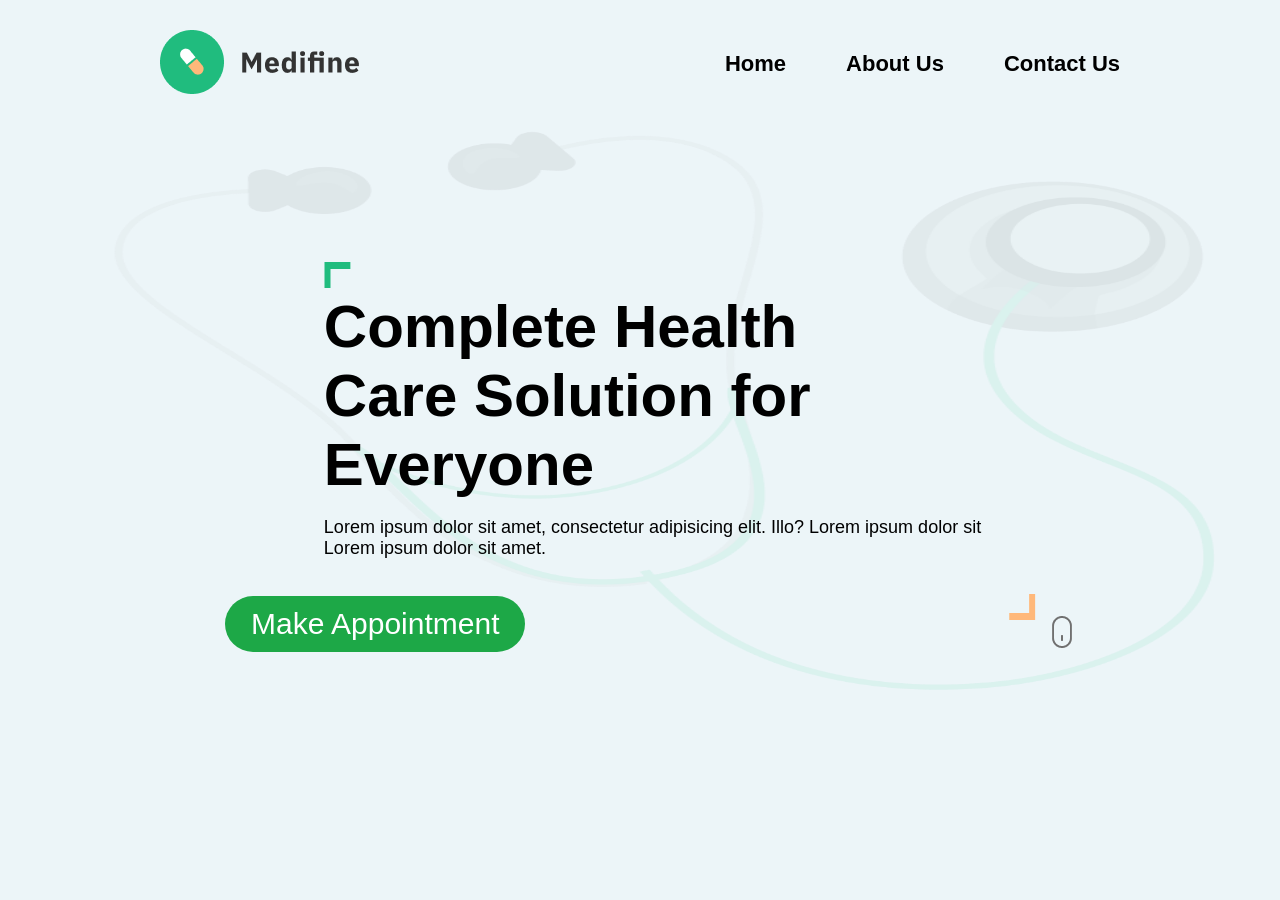
<file: Dr. multipage website/index.html>
<!DOCTYPE html>
<html lang="en">
<head>
    <meta charset="UTF-8">
    <meta http-equiv="X-UA-Compatible" content="IE=edge">
    <meta name="viewport" content="width=device-width, initial-scale=1.0">
    <title>Home | Multipage website</title>
    <link rel="stylesheet" href="./home.css">
</head>
<body>
    <nav>
        <div><img src="Images/logo.png" alt="Logo"/></div>
        <div>
            <ul>
                <li><a href="index.html">Home</a></li>
                <li><a href="about.html">About Us</a></li>
                <li><a href="contact.html">Contact Us</a></li>
            </ul>
        </div>
    </nav>
    <main>
       <div class="main-left-part">
        <img class="stethoscope"
        src="Images/stethoscope.png" alt="stethoscope"/>
<div class="main-left-data"> 
    <div>
        <img  class="top-angle" src="Images/topAngle.png" alt="topAngle"/> <br>
        <h1>Complete Health <br> Care Solution for <br> Everyone </h1> <br> <p>Lorem ipsum dolor sit amet, consectetur adipisicing elit. Illo? Lorem ipsum dolor sit<br> Lorem ipsum dolor sit amet.</p>
    </div>
   <div class="main-left-bottom">
    <div><button>Make Appointment</button></div>
    <div class="main-bottom-angle">
        <div><img src="Images/bottomAngle.png" alt="bottomAngle"/></div>
    <div><img class="mouse" src="Images/mouse.png" alt="mouse"/></div>
    </div>
    </div>
</div>
</div>
<div class="main-right-part">
    <div class="boxes"><div class="green-box"><img src="Images/greenBox.png" alt="Green box"/></div> 
        <div class="yellow-box"><img src="Images/yellowBox.png" alt="Yellow box"/></div></div>
        <div class="doctor"><img src="Images/doctor.png" alt="doctor image"/></div>
</div>
    </main>
</body>
</html>
</file>
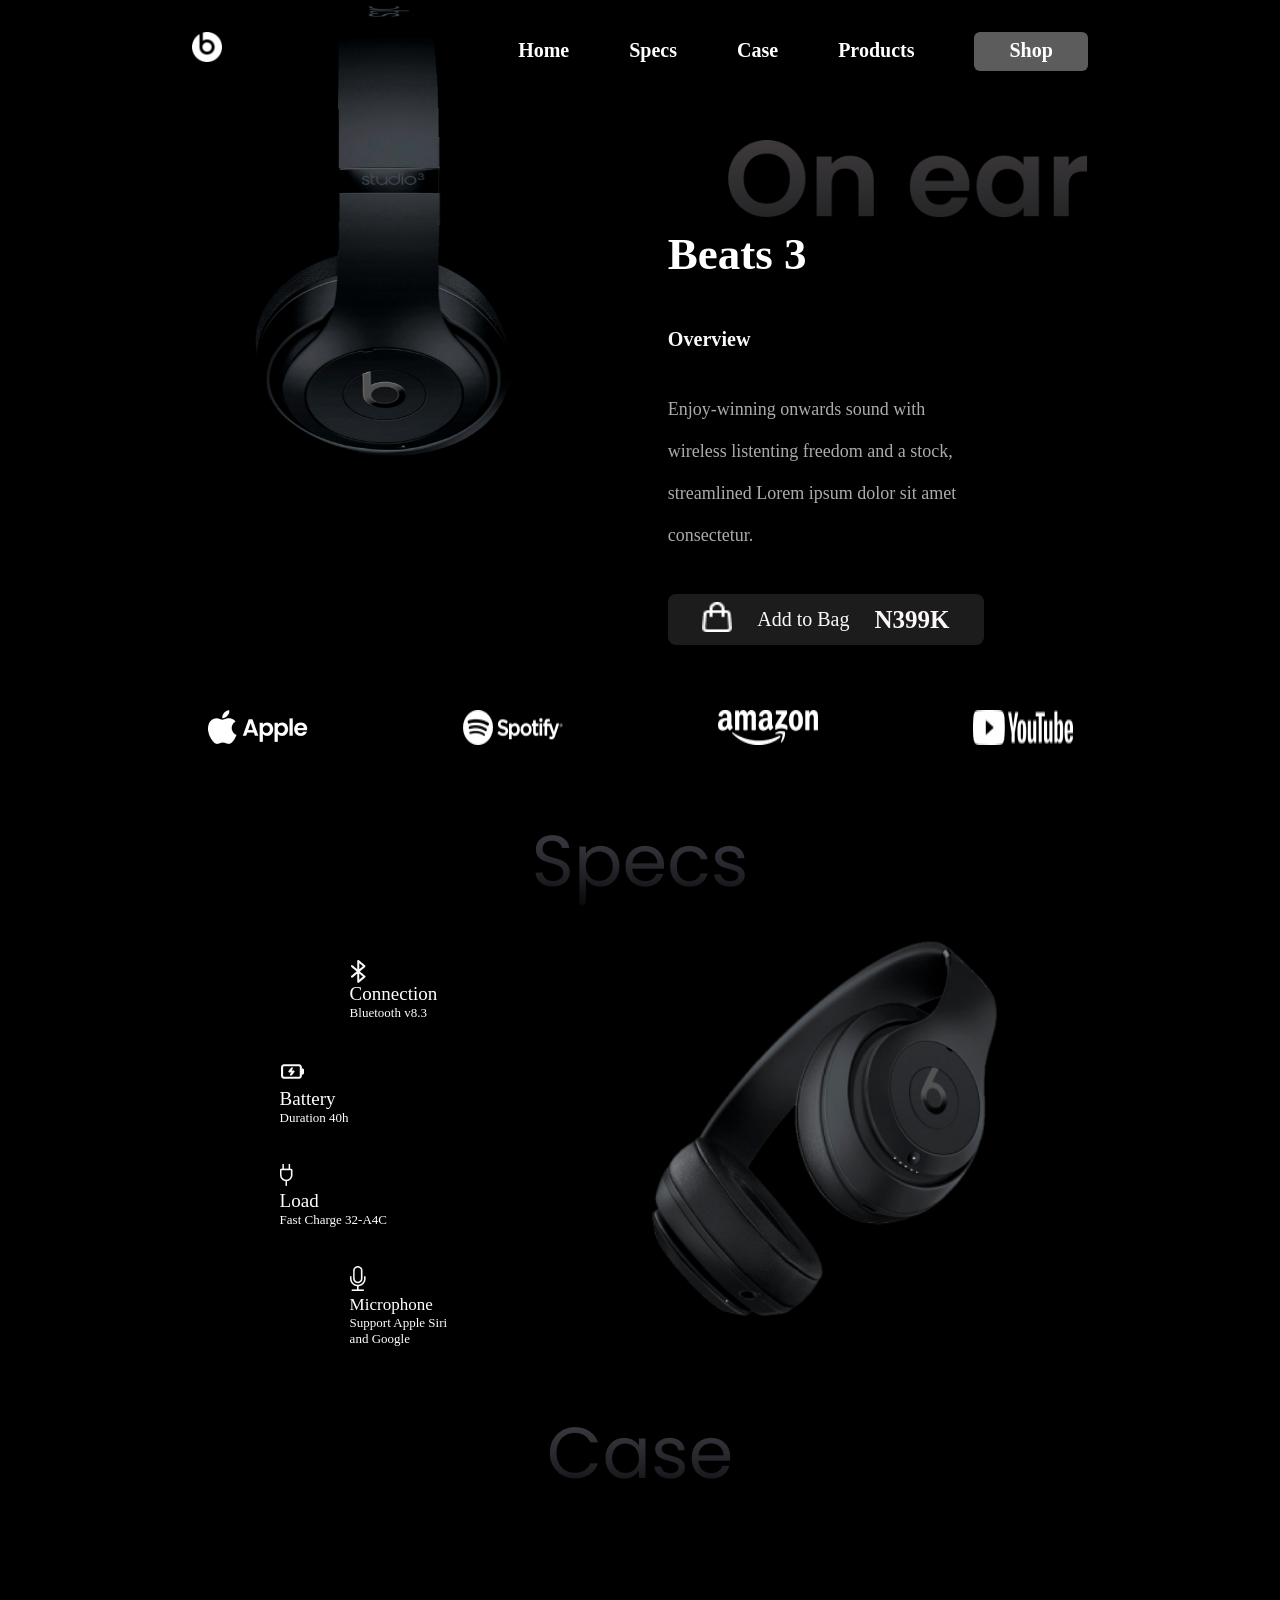
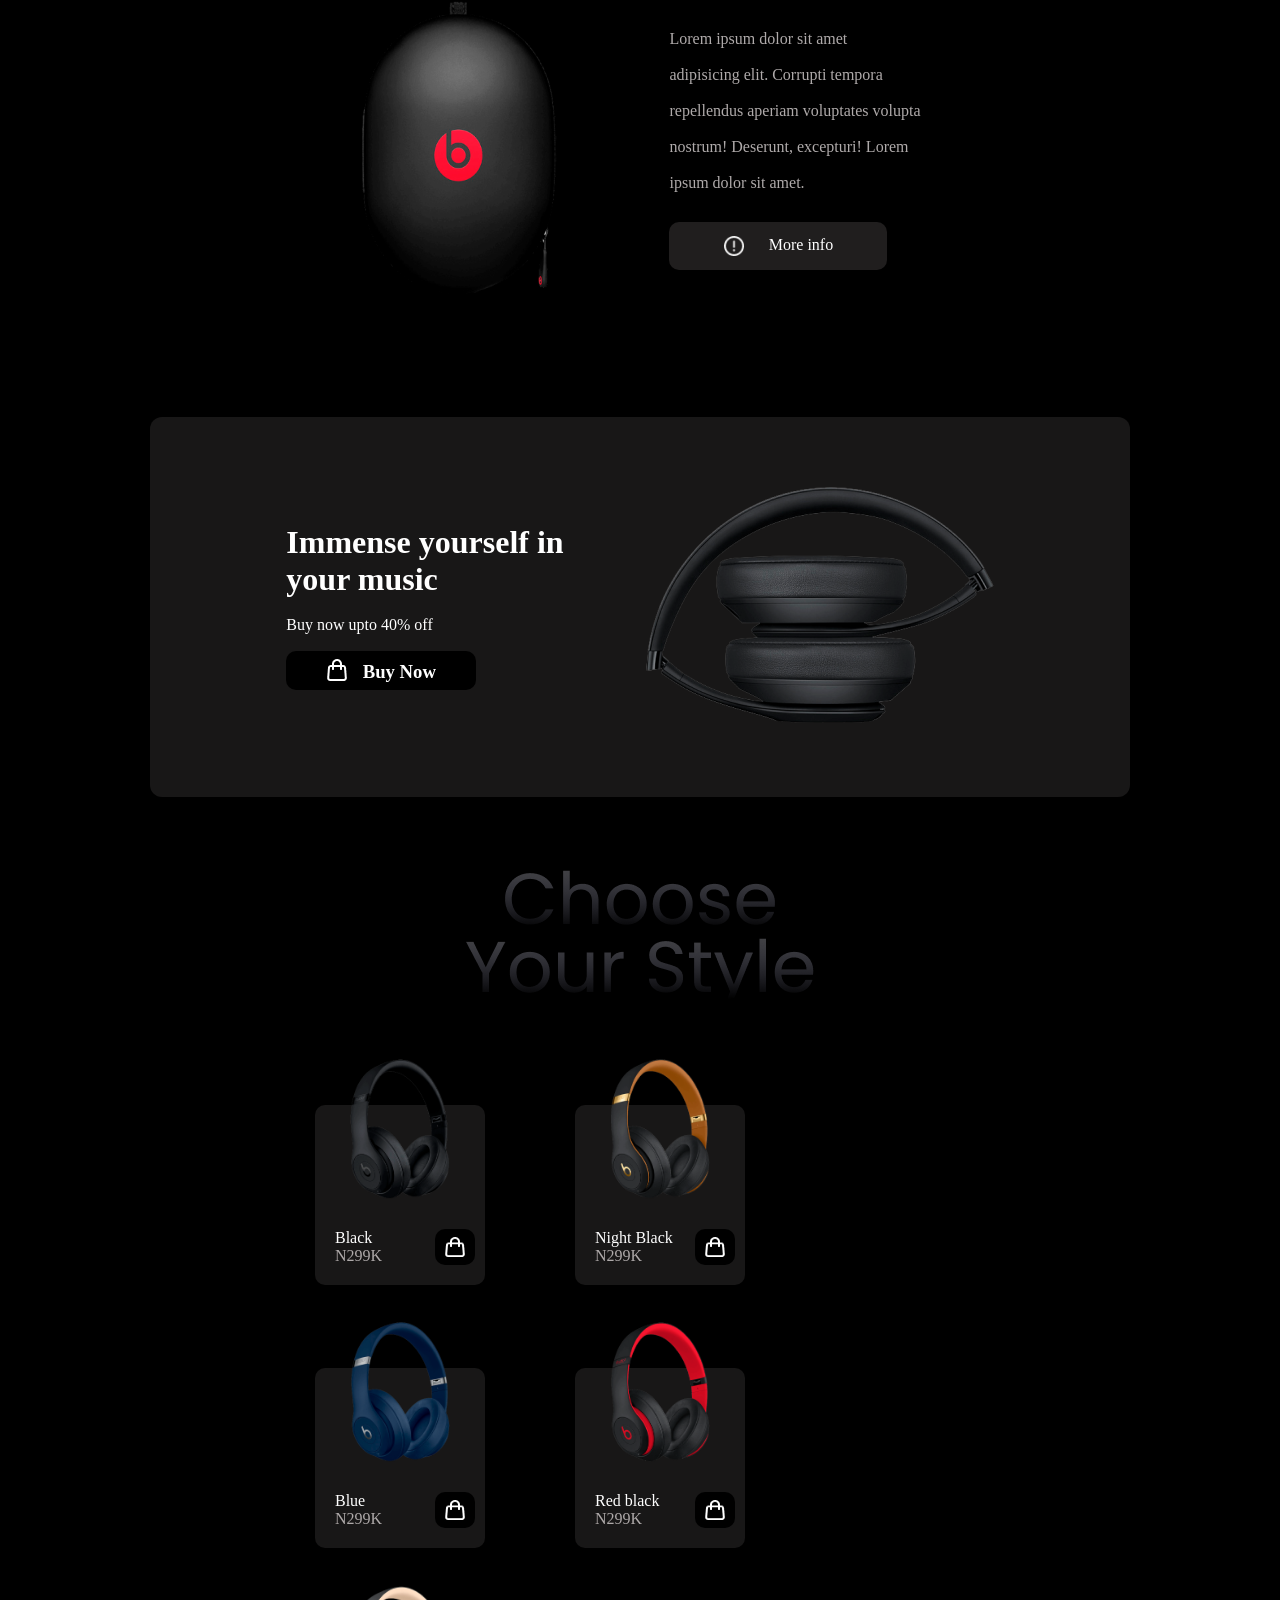
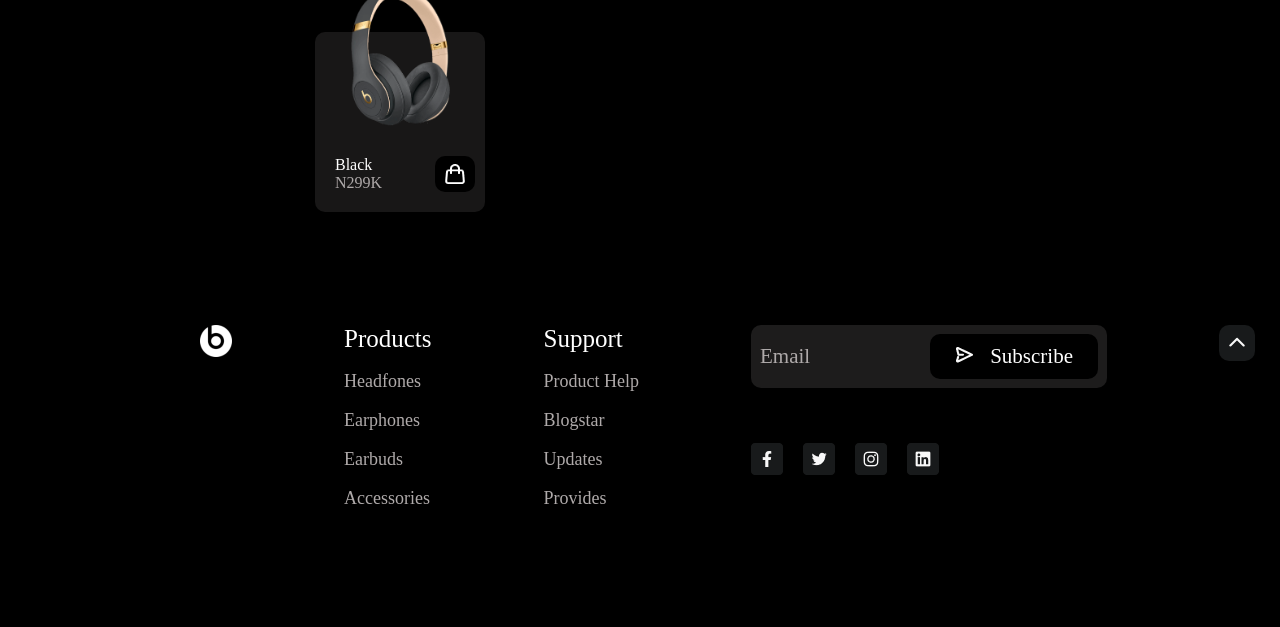
<file: Headfone multipage project/index.html>
<!DOCTYPE html>
<html lang="en">
<head>
    <meta charset="UTF-8">
    <meta http-equiv="X-UA-Compatible" content="IE=edge">
    <meta name="viewport" content="width=device-width, initial-scale=1.0">
    <title>Headfone multipage project</title>
    <link rel="stylesheet" href="style.css">
</head>
<body>
    <header>
        <nav id="home"> 
           <div class="nav-data">
            <div class="nav_image_beats"><img src="icons/beatsLogo.png" alt="beatslogo"/></div>
            <div class="nav_main_image"><img src="images/mainImage.png" alt="main image"/></div>
            <div class="nav_item"><ul class="nav_items">
                <li > <a href="#home">Home</a></li>
                <li><a href="#specs">Specs</a></li>
                <li><a href="#case">Case</a></li>
                <li><a href="#choose your style">Products</a></li>
                <div class="nav_items_shop"><li><a href="#">Shop</a></li></div>
             </ul>
             <div class="nav-second-part">
                <img src="images/onEar.png" alt="On ear"/>
                 <div class="nav-second-part-h1"><h1>Beats 3</h1>
                    <h6>Overview</h6>
                    <div class="nav-second-part-para"><p>Enjoy-winning onwards sound with <br><br> wireless listenting freedom and a stock, <br> <br> streamlined Lorem ipsum dolor sit amet <br> <br> consectetur.</p></div>
                    <div class="nav-second-last"><li><img src="icons/shoppingBag.png" alt="Shopping Bag"/></li>
                    <li><p>Add to Bag</p></li>
                    <li><h6>N399K</h6></li></div>
                </div>
             </div>
          </div>
           </div>
           <div class="images"><img src="icons/appleLogo.png" alt="Apple"/>
            <img src="icons/spotifyLogo.png" alt="Spotify"/>
            <img src="icons/amazonLogo.png" alt="Amazon"/>
            <img src="icons/youtubeLogo.png" alt="Youtube"/></div>
        </nav>
    </header>
    <!--  section -->
    <section id="specs">
<div>       <img src="icons/specsLogo.png" alt="specs"/></div>
       <div class="section-data"><div class="section-data-icons">
        <div class="section-bluetoot-and-para"><div class="section-bluetooth"><img src="icons/bluetooth.png" alt="bluetooth"/></div>
        <p class="section-bluetooth-para"><span>Connection </span><br> Bluetooth v8.3</p></div>
       <div class="section-battery-and-para"> <div class="section-battery"><img src="icons/battery.png" alt="Battery"/></div>
       <p class="section-battery-para"><span>Battery</span> <br> Duration 40h</p></div>
        <div class="section-charger-and-para"><div><img src="icons/charger.png" alt="charger"/></div>
        <p> <span>Load</span> <br> Fast Charge 32-A4C</p></div>
       <div class="section-mic-and-para"> <div class="section-mic"><img src="icons/mic.png" alt="Mic"/></div>
       <p class="mic-para"> <span>Microphone</span> <br> Support Apple Siri <br> and Google</p>
      </div></div>
       <div class="section-headfone">
        <img src="images/specsImage.png" alt="headfone"/>
       </div></div>
    </section>
    <!-- Main-->
    <main id="case">
        <div class="main-case-image"><img src="icons/caseLogo.png" alt="Case logo"/></div>
        <div class="main-data">
            <div><img src="images/caseImage.png" alt="Case image"/></div>
            <div class="main-data-para">
                <div>Lorem ipsum dolor sit amet <br> <br> adipisicing elit. Corrupti tempora <br>  <br> repellendus aperiam voluptates volupta <br> <br> nostrum! Deserunt, excepturi! Lorem <br> <br> ipsum dolor sit amet.</div>
                <div class="main-group">
                    <img src="icons/group.png" alt="group"/> 
                    <div><p>More info</p></div>
                </div>
            </div>
            
        </div>
        <div class="main-second-part">
            <div class="main-second-part-data">
                <div><h1>Immense yourself in <br> your music</h1> <br>
                    <p>Buy now upto 40% off</p>
                </div>
                   <div>
                    <div class="main-buynow">
                        <div><img src="icons/shoppingBag.png" alt="shopping Bag"/></div>
                        <div><h3>Buy Now</h3></div>
                    </div>
            </div>
        </div>
            <div>
                <img src="images/buyNowSectionImage.png" alt="headfone image"/>
            </div>
           

        </div>
    </main>
    <article id="choose your style">
        <div class="article-main-image"><img src="icons/productLogo.png" alt="Product logo"/></div>
       <div class="article-images">
      <div class="article-box">
        <div class="headfone"><img src="images/black.png" alt="Black headfone"/></div>
        <div class="shopping-bag">
            <div class="shopping-bag-data">
                <div>Black <br> <span>N299K</span></div>
            <div class="shopping-bag-image"><img src="icons/shoppingBag.png" alt="shopping Bag"/></div>
            </div>
        </div>
      </div>
      <div class="article-box"> <div class="headfone"> <img src="images/nightBlack.png" alt="Night black headfone"/></div>
      <div class="shopping-bag">
       <div class="shopping-bag-data">
        <div>Night Black <br> <span>N299K</span></div>
<div class="shopping-bag-image">       <img src="icons/shoppingBag.png" alt="shopping Bag"/></div>
       </div>
   </div>
</div>
<div class="article-box">
    <div class="headfone"><img src="images/blue.png" alt="Blue headfone"/></div>
    <div class="shopping-bag">
        <div class="shopping-bag-data">
            <div> Blue <br> <span>N299K</span></div>
       <div class="shopping-bag-image"> <img src="icons/shoppingBag.png" alt="shopping Bag"/></div>
    </div>
        </div>
  </div>
  <div class="article-box">
    <div class="headfone"><img src="images/redBlack.png" alt="Red black headfone"/></div>
    <div class="shopping-bag">
        <div class="shopping-bag-data"><div> Red black <br><span> N299K</span></div>
        <div class="shopping-bag-image"><img src="icons/shoppingBag.png" alt="shopping Bag"/></div>
    </div></div>
  </div>
  <div class="article-box">
    <div class="headfone"><img src="images/twilightGray.png" alt="Pink headfone"/></div>
    <div class="shopping-bag">
        <div class="shopping-bag-data"><div> Black <br> <span>N299K</span></div>
        <div class="shopping-bag-image"><img src="icons/shoppingBag.png" alt="shopping Bag"/></div>
    </div></div>
  </div>
    </div>
    </article>
    <!-- Footer -->
    <footer>
        <div class="footer-beats-logo">
            <img src="icons/beatsLogo.png" alt="Beats logo"/>
        </div>
       <div>
        <ul>
            <li><span>Products</span></li><br>
            <li>Headfones</li><br>
            <li>Earphones</li><br>
            <li>Earbuds</li><br>
            <li>Accessories</li><br>
        </ul>
       </div>
       <div>
        <ul>
            <li><span>Support</span></li><br>
            <li>Product Help</li><br>
            <li>Blogstar</li><br>
            <li>Updates</li><br>
            <li>Provides</li><br>
        </ul>
       </div>
       <div class="footer_last">
        <div class="footer-data">
            <div><p>Email</p></div>
            <div class="footer-data-items">
                <div><img src="icons/rightArrow.png" alt="Right Arrow"></div>
                <div>Subscribe</div>
            </div>
        </div>
        <div class="footer-item">
        <li><img src="icons/facebook.png" alt="facebook"/></li>
        <li><img src="icons/twitter.png" alt="twitter"/></li>
        <li><img src="icons/instagram.png" alt="Instagram"/></li>
        <li><img src="icons/linkedin.png" alt="Linkedin"/></li>
        </div>
       </div>
       <div class="footer-up-arrow">
        <img src="icons/upArrow.png" alt="Up Arrow"/>
       </div>
    </footer>
    
</body>
</html>
</file>
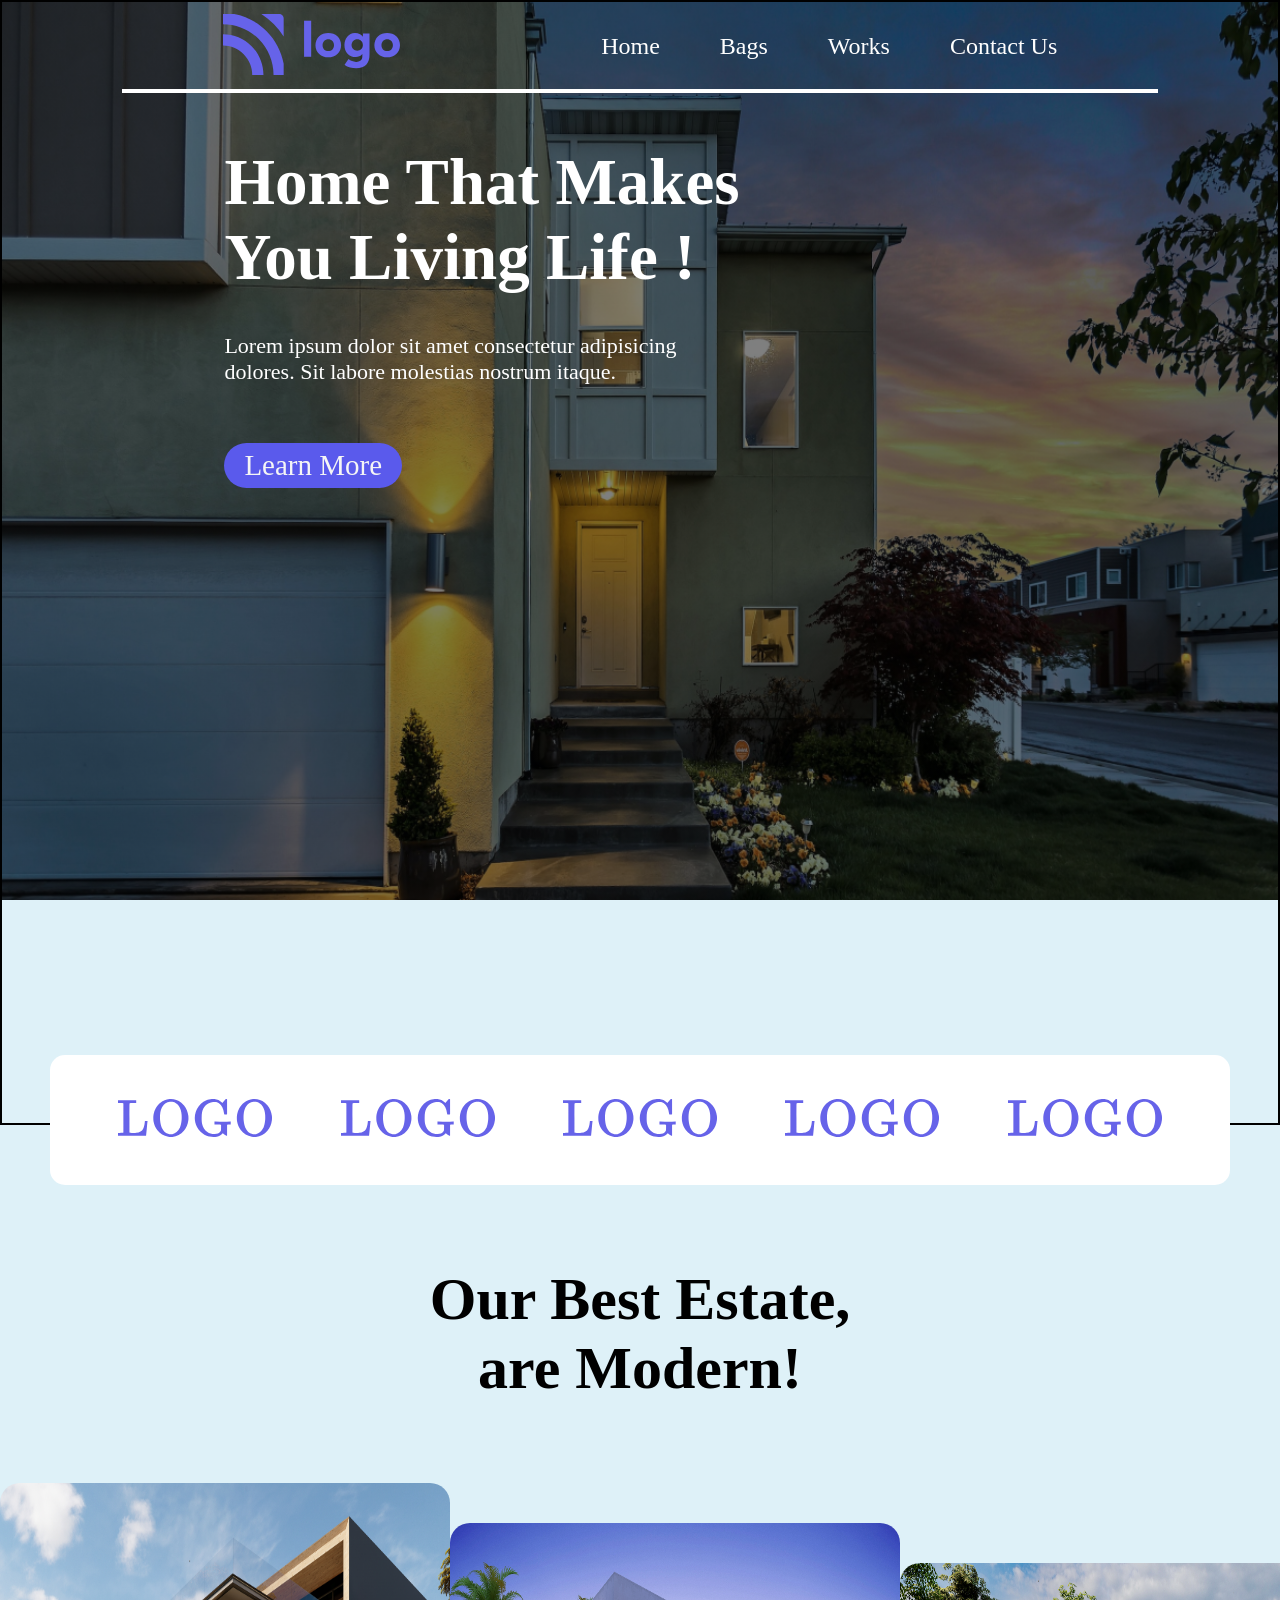
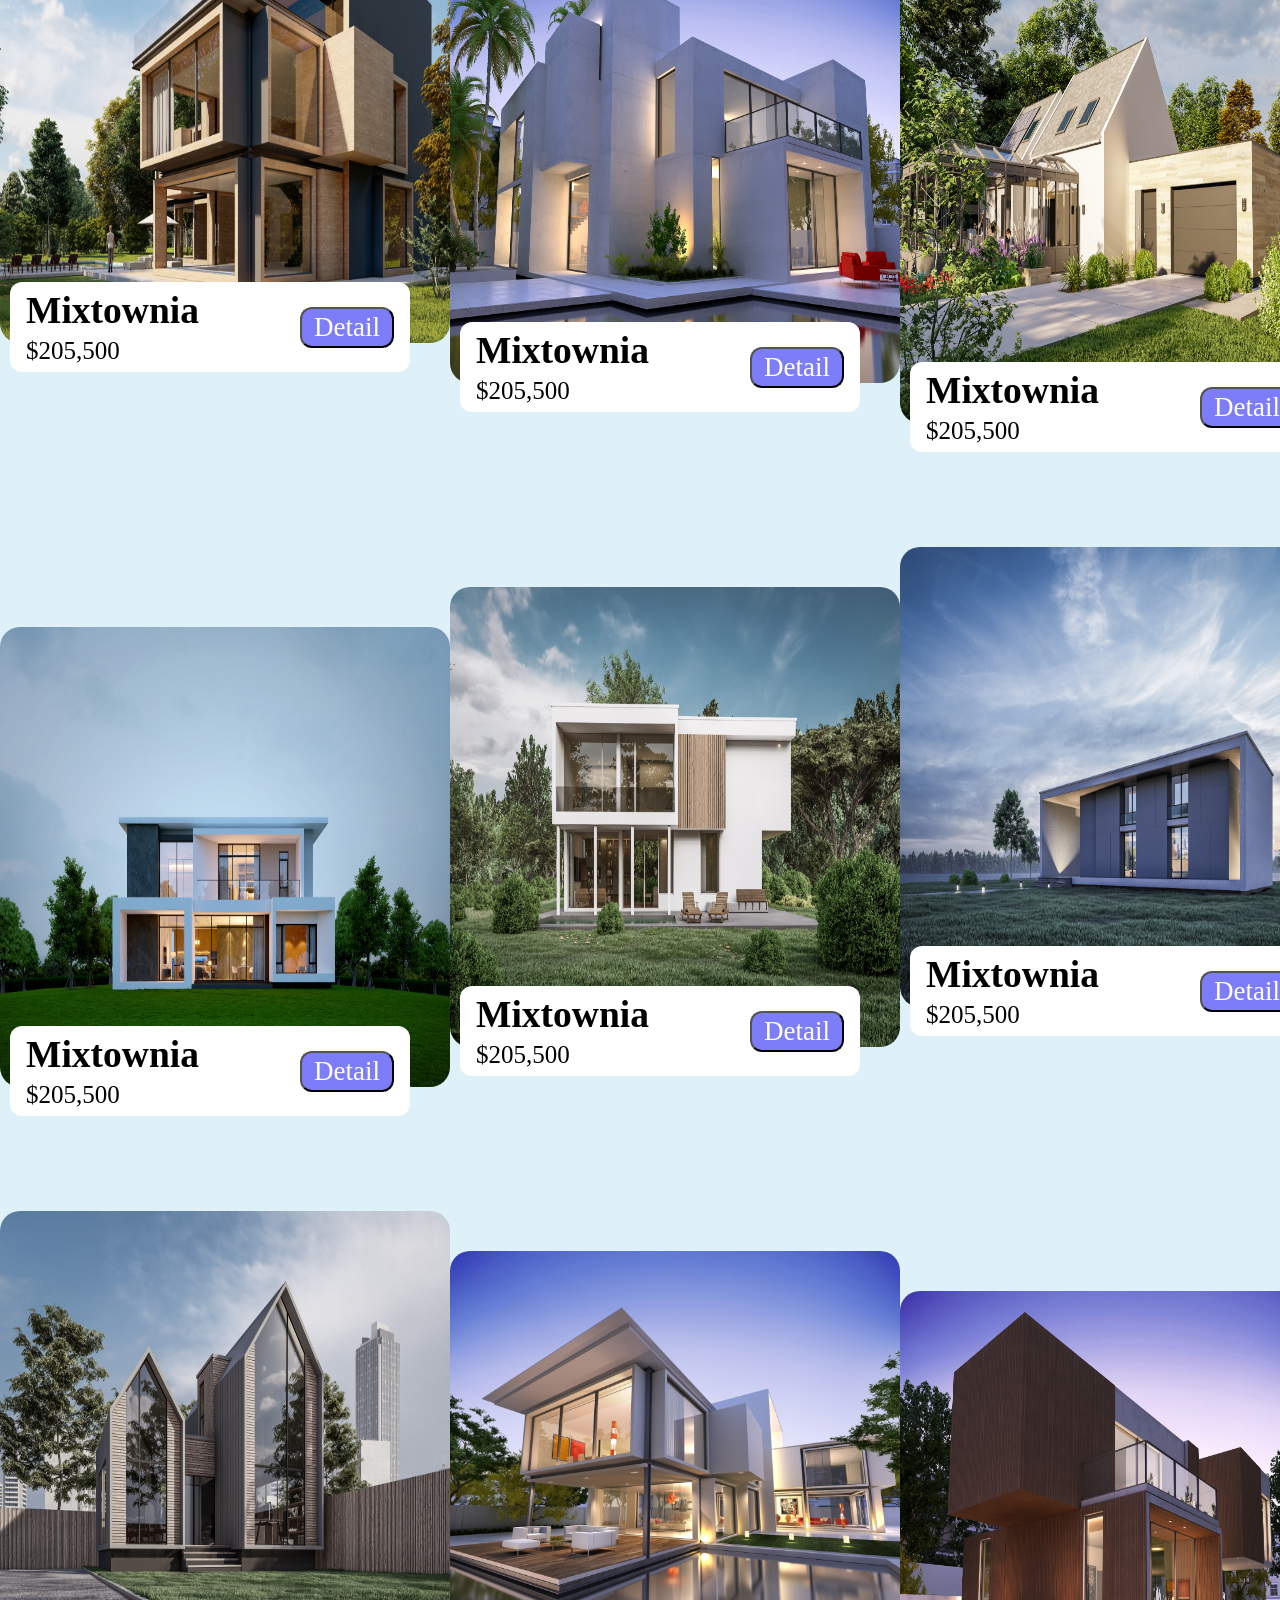
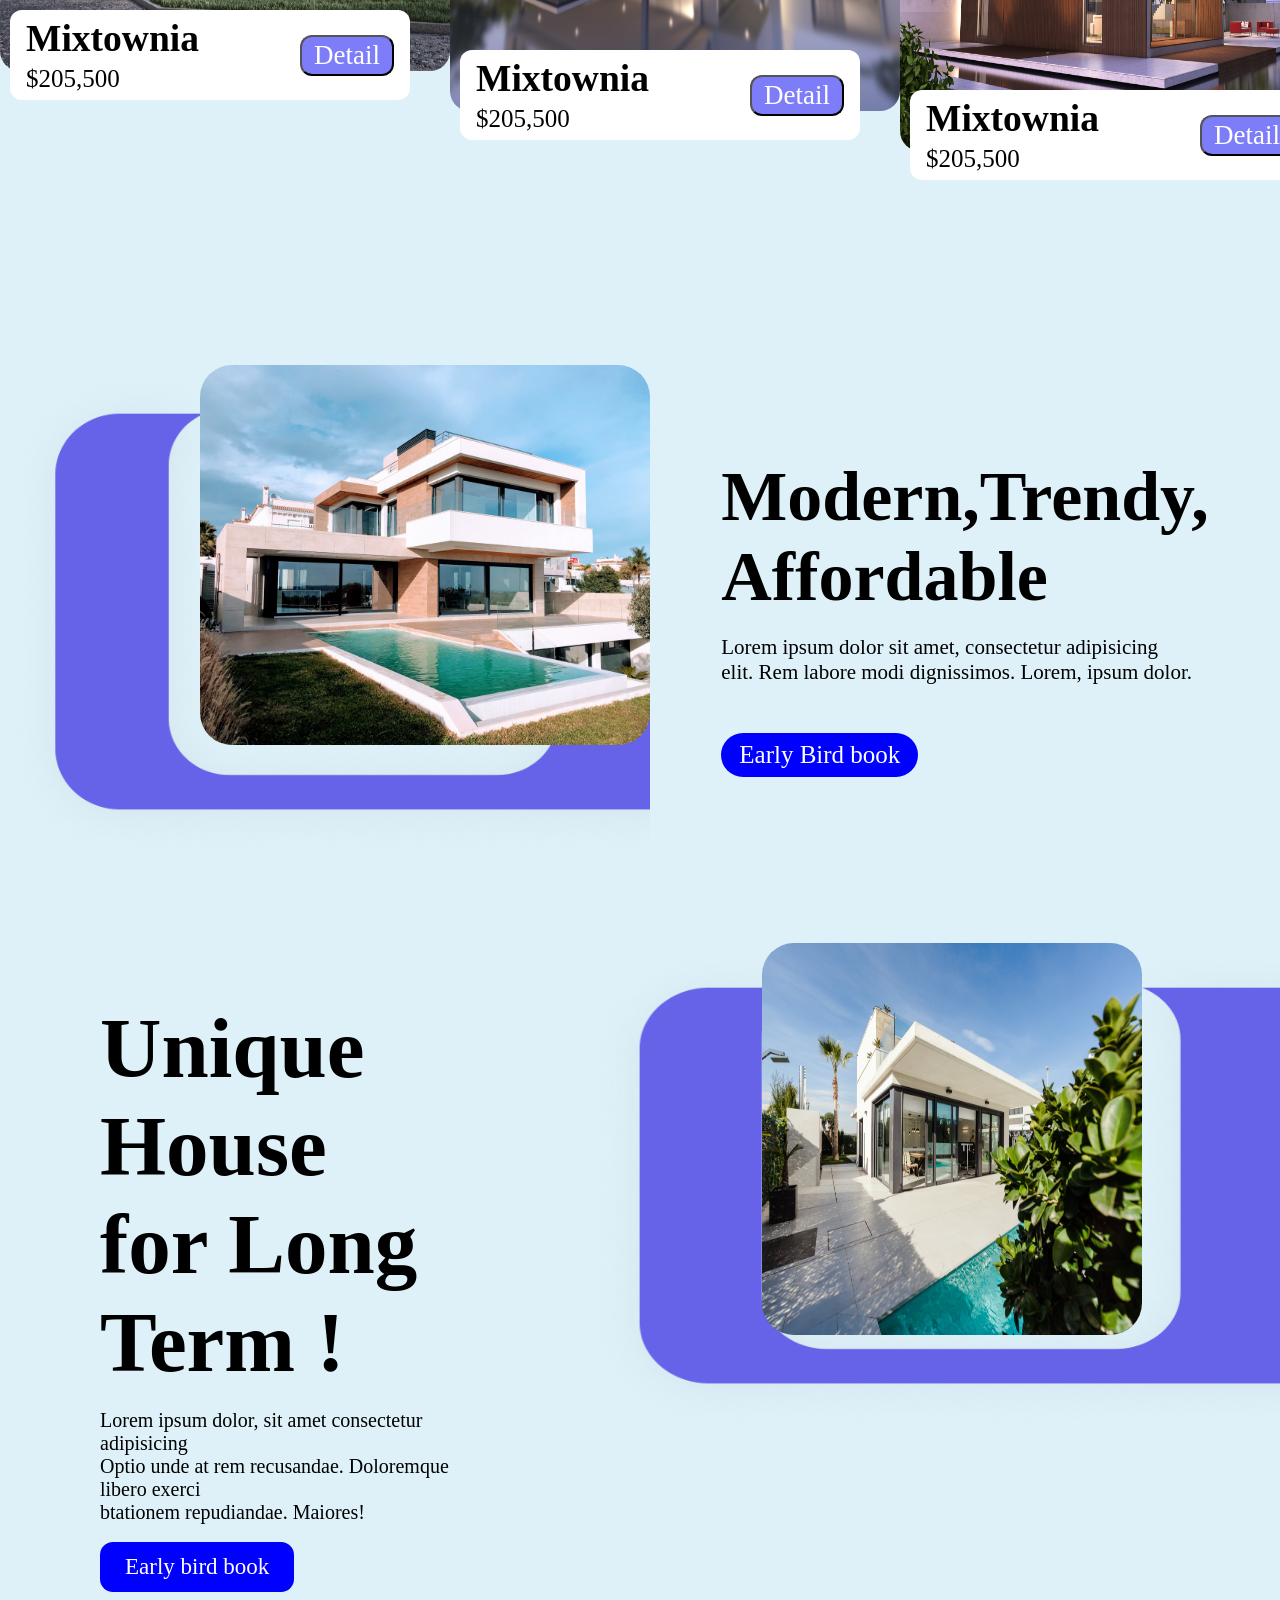
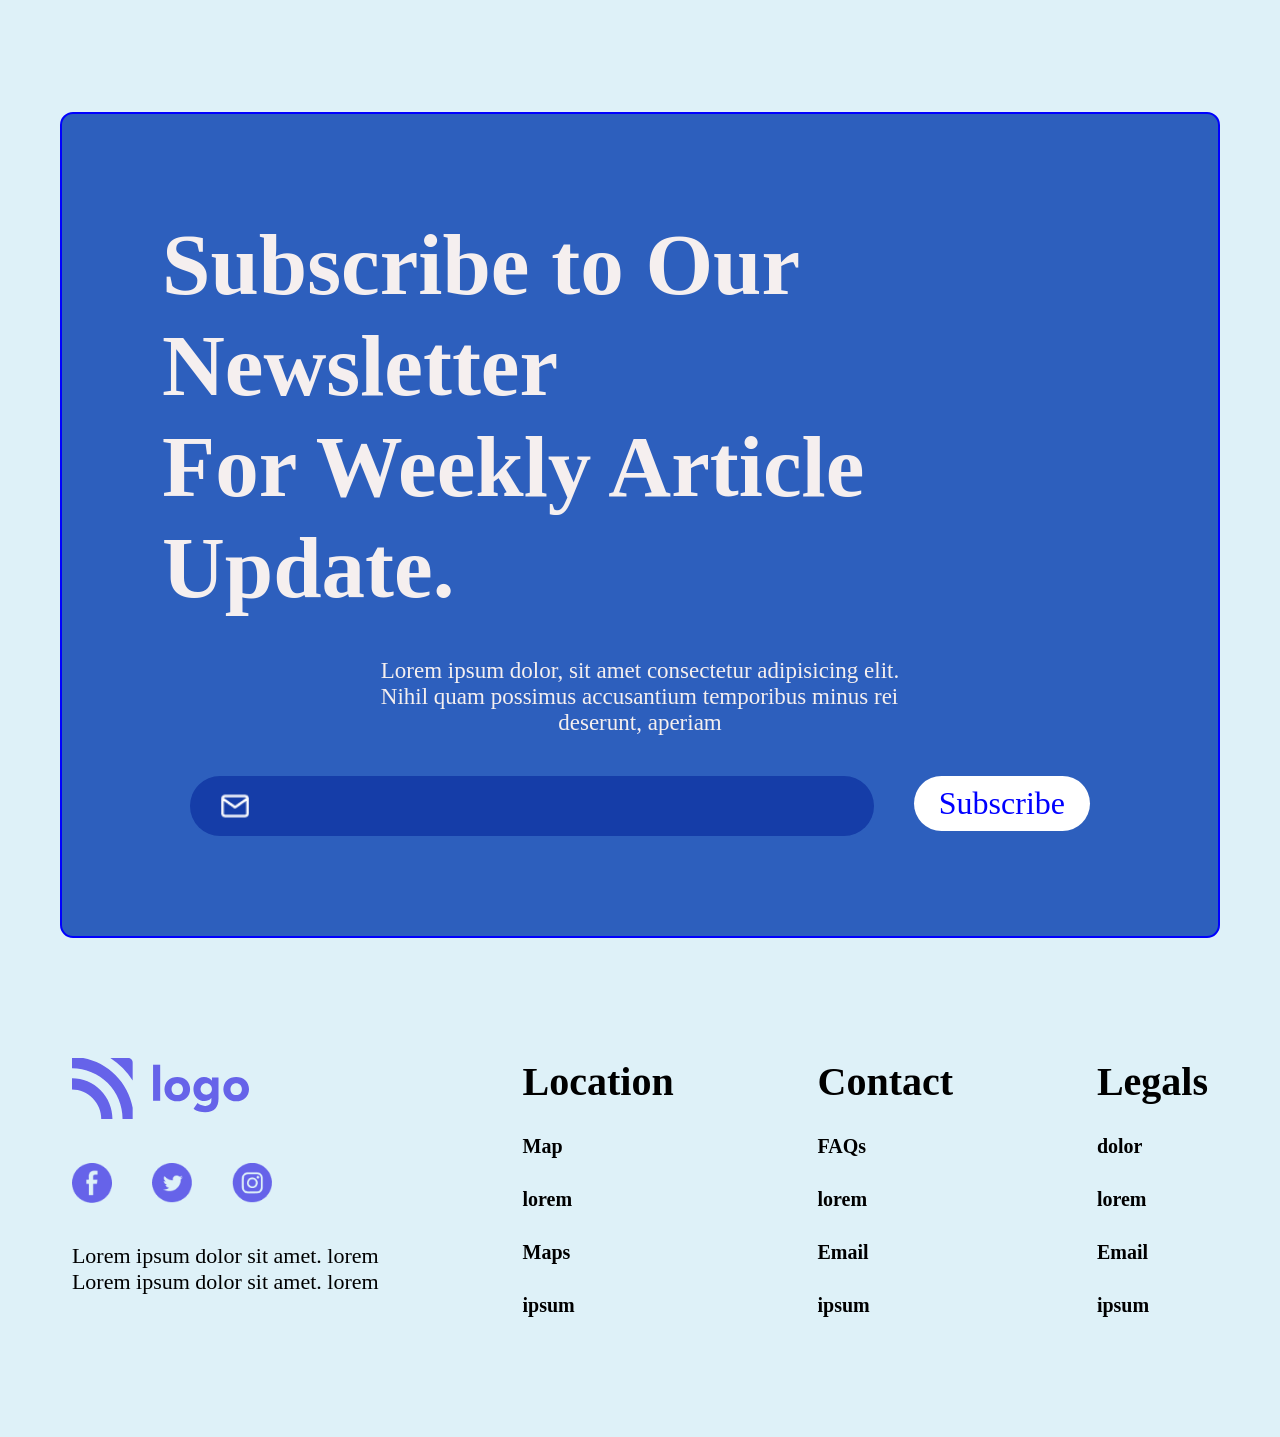
<file: Real Estate Multipage Project/index.html>
<!DOCTYPE html>
<html lang="en">
<head>
    <meta charset="UTF-8">
    <meta http-equiv="X-UA-Compatible" content="IE=edge">
    <meta name="viewport" content="width=device-width, initial-scale=1.0">
    <title>Real Estate Project</title>
    <link rel="stylesheet" href="style.css"/>
</head>
<body>
   <header>
    <nav>
        <div class="nav-logo-and-data">
         <div class="nav-logo"><img src="Icons/Logo.svg" alt="logo"/></div>
         <div class="nav-data-item">
             <ul class="nav-data-items">
                 <li><a href="#">Home</a></li>
                 <li><a href="#bags">Bags</a></li>
                 <li><a href="#works">Works</a></li>
                 <li><a href="#contact">Contact Us</a></li>
             </ul>
         </div>
        </div>
     </nav>
   <div class="header-data">
    <div class="header-heading">
        <div><h1>Home That Makes <br> You Living Life !</h1> <br></div>
       <div> <p>Lorem ipsum dolor sit amet consectetur adipisicing  <br> dolores. Sit labore molestias nostrum itaque.</p></div> <br>
        <div><button>Learn More</button></div>
    </div>
   </div>
   </header>
   <main id="bags">
   <div class="main-logo-name">
    <div><img src="Icons/logoName.svg" alt="logo name"></div>
    <div><img src="Icons/logoName.svg" alt="logo name"></div>
    <div><img src="Icons/logoName.svg" alt="logo name"></div>
    <div><img src="Icons/logoName.svg" alt="logo name"></div>
    <div><img src="Icons/logoName.svg" alt="logo name"></div>
   </div>
   <div class="main-head"><h1>Our Best Estate, <br> <span>are Modern!</span></h1></div>
   <div class="main-images">
    <div class="image-data">
        <div class="image"><img src="Images/cardImage1.png" alt="Image" /></div>
        <div class="about-place">
            <div class="place-data"><h2>Mixtownia</h2><span>$205,500</span></div>
            <div><button>Detail</button></div>
        </div>
    </div>
    <div class="image-data">
        <div class="image2"><img src="Images/cardImage2.png" alt="Image" height="400px" width="450px"/></div>
        <div class="about-place">
            <div class="place-data"><h2>Mixtownia</h2><span>$205,500</span></div>
            <div><button>Detail</button></div>
        </div>
    </div>
    <div class="image-data">
        <div class="image3"><img src="Images/cardImage3.png" alt="Image" height="400px" width="450px"/></div>
        <div class="about-place">
            <div class="place-data"><h2>Mixtownia</h2><span>$205,500</span></div>
            <div><button>Detail</button></div>
        </div>
    </div>
    <div class="image-data">
        <div class="image4"><img src="Images/cardImage4.png" alt="Image" height="400px" width="450px"/></div>
        <div class="about-place">
            <div class="place-data"><h2>Mixtownia</h2><span>$205,500</span></div>
            <div><button>Detail</button></div>
        </div>
    </div>
    <div class="image-data">
        <div class="image5"><img src="Images/cardImage5.png" alt="Image" height="400px" width="450px"/></div>
        <div class="about-place">
            <div class="place-data"><h2>Mixtownia</h2><span>$205,500</span></div>
            <div><button>Detail</button></div>
        </div>
    </div>
    <div class="image-data">
        <div class="image6"><img src="Images/cardImage6.png" alt="Image" height="400px" width="450px"/></div>
        <div class="about-place">
            <div class="place-data"><h2>Mixtownia</h2><span>$205,500</span></div>
            <div><button>Detail</button></div>
        </div>
    </div>
    <div class="image-data">
        <div class="image1"><img src="Images/cardImage7.png" alt="Image" height="400px" width="450px"/></div>
        <div class="about-place">
            <div class="place-data"><h2>Mixtownia</h2><span>$205,500</span></div>
            <div><button>Detail</button></div>
        </div>
    </div>
    <div class="image-data">
        <div class="image2"><img src="Images/cardImage8.png" alt="Image" height="400px" width="450px"/></div>
        <div class="about-place">
            <div class="place-data"><h2>Mixtownia</h2><span>$205,500</span></div>
            <div><button>Detail</button></div>
        </div>
    </div>
    <div class="image-data">
        <div class="image3"><img src="Images/cardImage9.png" alt="Image" height="400px" width="450px"/></div>
        <div class="about-place">
            <div class="place-data"><h2>Mixtownia</h2><span>$205,500</span></div>
            <div><button>Detail</button></div>
        </div>
    </div>
    
   </div>
   </main>
   <section >
  <div class="section-d">
    <div class="section">
        <div class="secton-feature-icon"><img src="Icons/featureImageBg2.png" alt="featureImageBg2" /></div>
        <div class="section-feature-image"><img src="Images/featuresImage1.png" alt="featuresImage1" /></div>
       </div>
        <div class="section-data">
            <div><h1>Modern,Trendy, <br> Affordable</h1> <br><p>Lorem ipsum dolor sit amet, consectetur adipisicing  <br> elit. Rem labore modi dignissimos. Lorem, ipsum dolor.</p> <br>
                <button>Early Bird book</button></div>
        </div>  
  </div>
<div class="section-second-feature">
    <div class="section-second-feature-data">
        <div><h1>Unique House <br> for Long Term !</h1><br> <p>Lorem ipsum dolor, sit amet consectetur adipisicing  <br>Optio unde at rem recusandae. Doloremque libero exerci <br> btationem repudiandae. Maiores!</p> <br>
        <button >Early bird book</button></div>
      </div>
      <div class="section-second-feature-images">
      <div class="section-second-icon">  <img src="Icons/featureImageBg2.png" alt="feature icon" height="200px" width="200px"/></div>
       <div class="section-second-image"> <img src="Images/featuresImage2.png" alt="feature image"  height="200px" width="200px"/></div>
      </div>
</div>
   </section>
   <article id="works">
       <div class="article-data">
        <div><h1>Subscribe to Our Newsletter <br> For Weekly Article Update.</h1></div>
        <div><p>Lorem ipsum dolor, sit amet consectetur adipisicing elit. <br> Nihil quam possimus accusantium temporibus minus rei <br> <span>deserunt, aperiam</span> </p></div>
        <div class="article-email-and-button">
            <div class="article-mail"><img src="Icons/mail.png" alt="mail"/></div>
            <div><button>Subscribe</button></div>
        </div>
       </div>
   </article>
   <footer id="contact">
    <div class="footer-logo-data">
        <div><img src="Icons/Logo.svg" alt=""></div>
        <div class="footer-icons">
            <img src="Icons/facebook.png" alt="facebook"/>
            <img src="Icons/twitter.png" alt="twitter"/>
            <img src="Icons/instagram.png" alt="Instagram"/>
        </div>
        <div><p>Lorem ipsum dolor sit amet. lorem <br>Lorem ipsum dolor sit amet. lorem</p></div>
    </div>
    <div class="footer-list">
        <ul>
            <li ><h3>Location</h3></li>
            <li>Map</li>
            <li>lorem</li>
            <li>Maps</li>
            <li>ipsum</li>
        </ul>
    </div>
    <div class="footer-list">
        <ul>
            <li><h3>Contact</h3></li>
            <li>FAQs</li>
            <li>lorem</li>
            <li>Email</li>
            <li>ipsum</li>
        </ul>
    </div>
    <div class="footer-list">
        <ul>
            <li><h3>Legals</h3></li>
            <li>dolor</li>
            <li>lorem</li>
            <li>Email</li>
            <li>ipsum</li>
        </ul>
    </div>
   </footer>
</body>
</html>
</file>
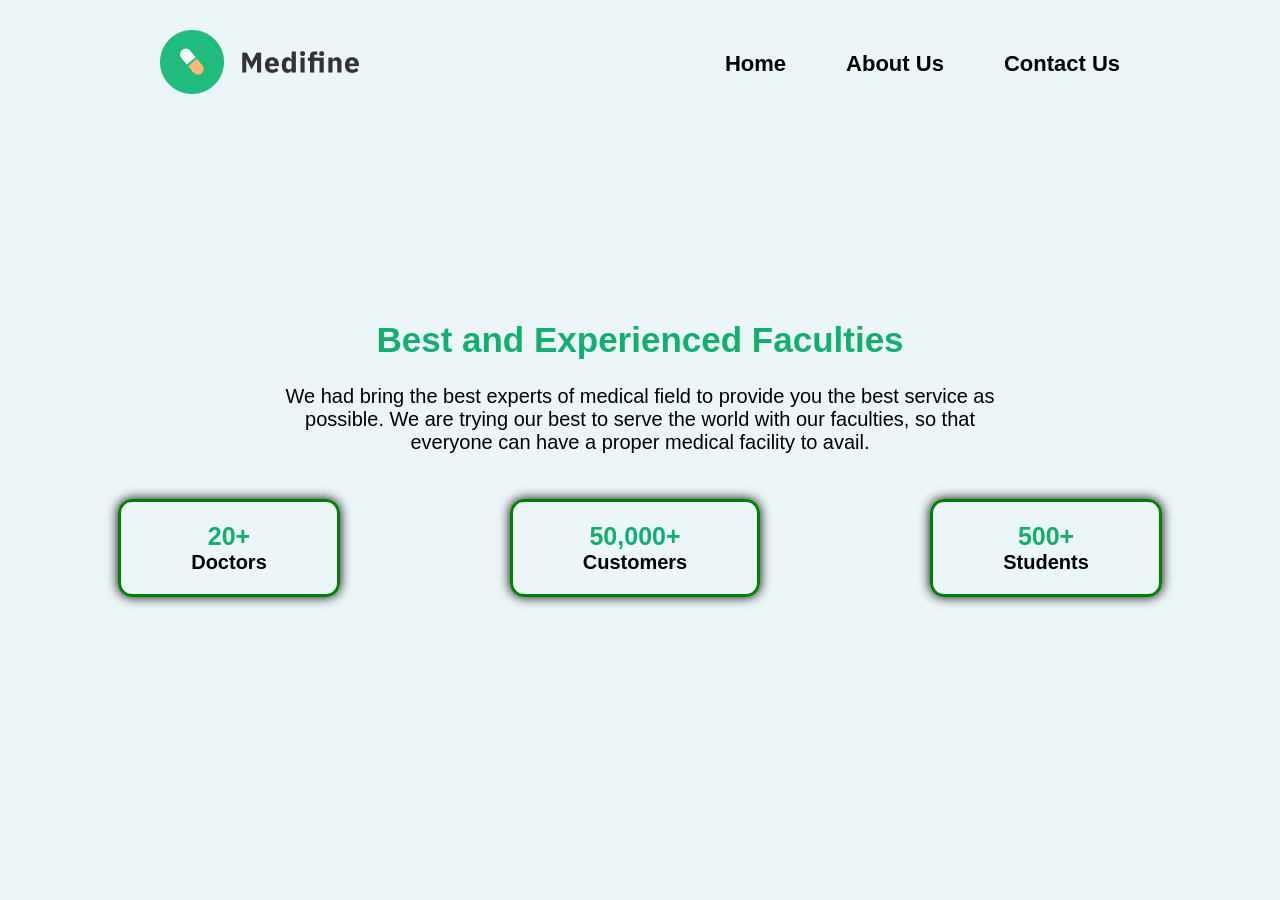
<file: Dr. multipage website/about.html>
<!DOCTYPE html>
<html lang="en">
<head>
    <meta charset="UTF-8">
    <meta http-equiv="X-UA-Compatible" content="IE=edge">
    <meta name="viewport" content="width=device-width, initial-scale=1.0">
    <title>About Us</title>
    <link rel="stylesheet" href="./about.css">
</head>
<body>
    <nav>
        <div><img src="Images/logo.png" alt="Logo"/></div>
        <div>
        <ul>
            <li><a href="index.html">Home</a></li>
            <li><a href="about.html">About Us</a></li>
            <li><a href="contact.html">Contact Us</a></li>
        </ul>
    </div>
    </nav>
    <article>
        <div><h1>Best and Experienced Faculties</h1></div>
        <div><p><span>We had bring the best experts of medical field to provide you the best service as</span> 
       <span> possible. We are trying our best to serve the world with our faculties, so that</span> <span>everyone can have  a proper medical facility to avail.</span></p></div>
        <div class="article-data">
            <div class="first-box">
                <span>20+</span>  <h3>Doctors</h3>
            </div>
            <div class="first-box">  <span>50,000+</span> <h3>Customers</h3></div>
            <div class="first-box"> <span>500+</span>  <h3>Students</h3></div>
        </div>
    </article>
</body>
</html>
</file>
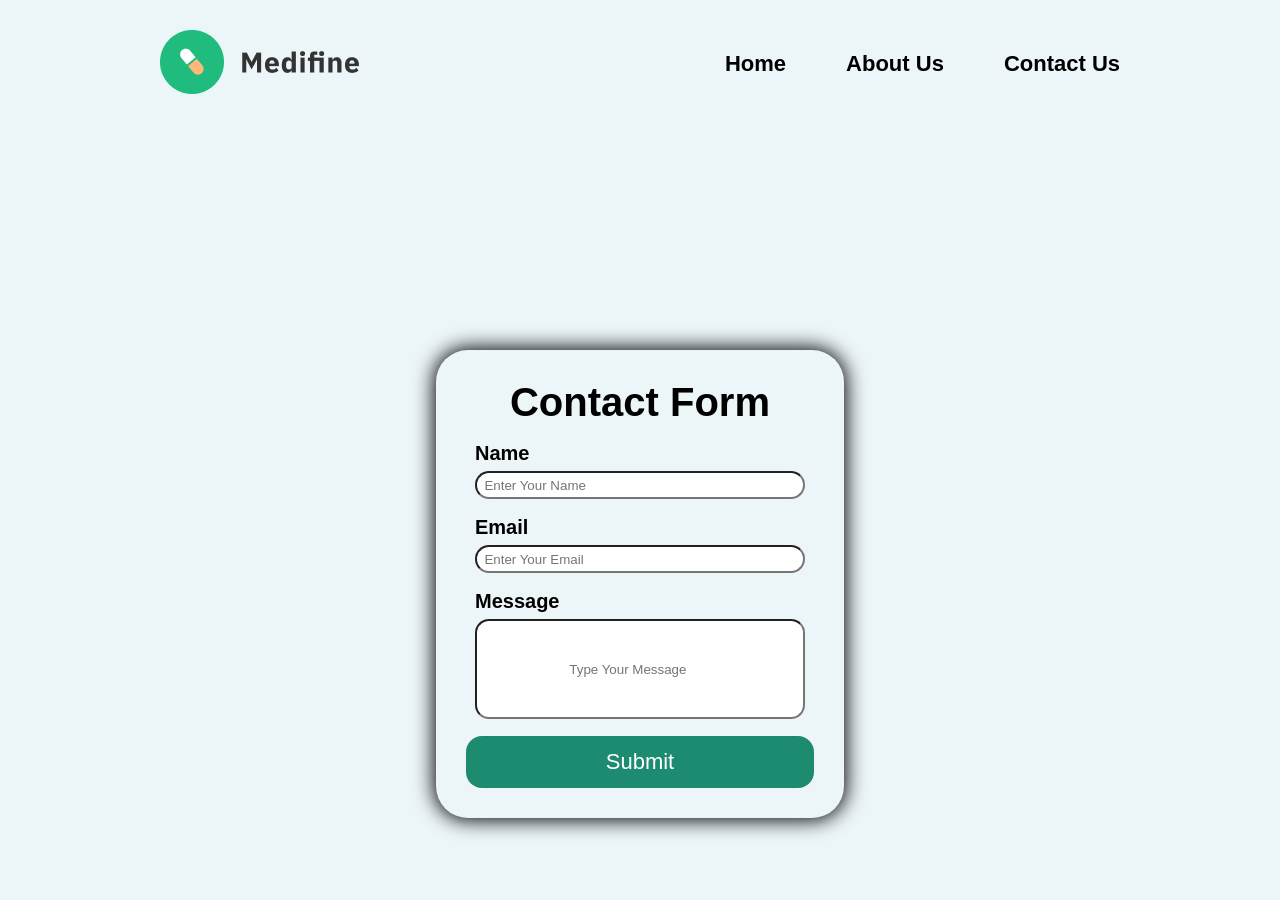
<file: Dr. multipage website/contact.html>
<!DOCTYPE html>
<html lang="en">
<head>
    <meta charset="UTF-8">
    <meta http-equiv="X-UA-Compatible" content="IE=edge">
    <meta name="viewport" content="width=device-width, initial-scale=1.0">
    <title>Contact Us</title>
    <link rel="stylesheet" href="./contact.css">
</head>
<body>
    <nav>
        <div><img src="Images/logo.png" alt="Logo"/></div>
        <div>
        <ul>
            <li><a href="index.html">Home</a></li>
            <li><a href="about.html">About Us</a></li>
            <li><a href="contact.html">Contact Us</a></li>
        </ul>
    </div>
    </nav>
    <main>
        <form>
           <div class="form-data">
            <div class="contact-form">Contact Form</div>
            <div class="name"><label for="Name"></label>Name <br><input type="text" placeholder="  Enter Your Name" required></div>
            <div><label for="Email"></label>Email <br><input type="email" name="Email" id="Email" placeholder="  Enter Your Email" required></div>
            <div class="message"><label for="message"></label>Message <br><input type="text" placeholder="                         Type Your Message"></div>
            <div><button>Submit</button></div>
           </div>
          
        </form>
    </main>
    
</body>
</html>
</file>
<file: Dr. multipage website/home.css>
*{
    margin: 0px;
    padding: 0px;
    font-family: Arial, Helvetica, sans-serif;
    box-sizing: border-box;
}
body{
    background-color: rgb(236, 245, 248);
}
a:hover{
    text-decoration: underline;
    text-decoration-thickness: 4px;
    }
nav{
    display: flex;
    justify-content: space-between;
    margin-top: 30px;
   margin-left: 160px;
   margin-right: 160px;
    align-items: center;
}
nav ul{
    display: flex;
    gap: 60px;
}
nav a{
    text-decoration: none;
    font-size: 22px;
    color: black;
    font-weight: 600;
}
li{
    list-style: none;
}
main{
    display: flex;
}
.stethoscope{
    position: absolute;
    z-index: -1;
    height: 70vh;
    margin-left: 50px;
    width: 140vh;

}
.main-left-data{
    width: 145vh;
    height: 80vh;
    display: flex;
    flex-direction: column;
    align-items: center;
    justify-content: center;
    gap: 35px;
}
.main-left-data h1{
    font-size: 60px;
}
.main-left-bottom{
    display: flex;
    justify-content: space-between;
    align-items: center;
    width: 95vh;
}
.main-left-data button:hover{
    background-color: rgb(243, 243, 44);
    color: green;
}
.main-left-bottom button{
    font-size: 30px;
    padding:11px 26px 11px 26px;
    border-radius: 40px;
    background-color: rgb(29, 168, 71);
    border: none;
    color: white;
    font-weight: 500;
}
.main-left-data p{
    font-size: 18px;
    font-weight: 500;
}
.main-bottom-angle{
    display: flex;
    gap: 8px;
}
.mouse{
    margin-top: 20px;
}
.boxes{
    position: absolute;
    width: 50vh;
    margin-top: 70px;
}
.boxes img{
    height: 440;
    width: 500px;
}
.green-box{
    position: absolute;
    z-index: -1;
}
.yellow-box{
    margin-top: 110px;
    margin-left: 43px;
}
.yellow-box img{
    height:390px;
    width: 449px;
}
main{
    width: 50vh;
}
.doctor{
    position: absolute;
    z-index: 2;
}
.doctor img{
    height: 622px;
    width: 550px;
    margin-top: -30px;
    margin-left: -50px;
}
</file>
<file: Headfone multipage project/style.css>
*{
    margin: 0;
    padding: 0;
    font-family: 'Times New Roman', Times, serif;
}
body{
    background-color: black;
    display: flex;
    flex-direction: column;
    list-style: none;
}
nav{
    display: flex;
   align-items: center;
    flex-direction: column;
}
.nav_item{
    height: 710px;
}
.nav_items {
    display: flex;
    gap: 60px;
    align-items: center;
    height: 100px;
    font-size: 20px;
    font-weight: 900;
}
nav a{
    text-decoration: none;
    color: white;
}
.nav_image_beats img{
  height: 30px;
  width: 30px;
  margin-top: 32px;
  padding-right: 26px;
}
.nav_main_image img{
    display: inline;
    height: 460px;
    width: 270px;
}
.nav_items_shop a{
background-color: rgba(128, 128, 128, 0.719);
padding: 7px 35px 10px 35px;
border-radius: 6px;
}
.nav-data{
    display: flex;
    
}
.nav-second-part h1{
    color: white;
}
.nav-second-part img{
    height: 80px;
    width: 360px;
}
.nav-second-part{
    margin-top: 40px;
  height: 140px;
  flex-direction: column;
  display: flex;
align-items: flex-end;
}
.nav-second-part-h1{
    display: flex;
    color: rgb(252, 248, 248);
    flex-direction: column;
    width: 420px;
    gap: 48px;
    margin-top: 10px;
    font-size: 30px;
}
.nav-second-part-para{
    color: rgb(175, 170, 170);
    font-size: 18px;
    display: flex;
}
.nav-second-last{
    display: flex;
    
    align-items: center;
    justify-content: center;
    gap: 25px;
    padding: 8px;
    font-size: 20px;
    border-radius: 8px;
    background-color:   rgb(29, 28, 28);
    margin-bottom: 10px;
    width: 300px;
}
.nav-second-last h6{
    font-size: 25px;
}
.nav-second-last img{
    height: 30px;
    width: 30px;
}
.images {
    display: flex;
    gap: 155px;
}
section p{
    color: white;
}
section{
    display: flex;
    flex-direction: column;
    align-items: center;
    margin-top: 90px;
}
.section-data{
    display: flex;
    gap: 190px;
    margin-top: 30px;
}
.section-data-icons{
    width: 180px;
    padding: 20px 0px 20px 0px;
    gap: 38px;
    display: flex;
    flex-direction: column;
}
.section-data-icons p{
    font-size: 13px;
}
.section-bluetooth {
    display: flex;
    margin-left: 70px;
}
.section-bluetooth-para {
margin-left: 70px;
}
.section-bluetoot-and-para span{
    font-size: 19px;
}
.section-mic{
    display: flex;
    margin-left: 70px;
}
.mic-para{
    margin-left: 70px;
    margin-top: 4px;
}
.mic-para span{
    font-size: 17px;
}
.section-battery-para span{
    font-size: 19px;
}
.section-charger-and-para span{
    font-size: 19px;
}
.section-headfone img{
    height: 380px;
}
main{
    display: flex;
    flex-direction: column;
    align-items: center;
    color: white;
    gap: 40px;
}
.main-data{
    display: flex;
  color: rgb(175, 170, 170);
    gap: 110px;
    align-items: center;
    padding: 75px;
}
.main-data img{
    height: 300px;
    width: 200px;
}
.main-case-image img{
    margin-top: 60px;
}
.main-data-para{
    display: flex;
    flex-direction: column;
    gap: 30px;
}
.main-group{
    display: flex;
    background-color: rgb(32, 30, 30);
    justify-content: center;
    padding: 14px;
    color: white;
    border-radius: 10px;
    width: 190px;
    gap: 25px;

}
.main-group img{
    height: 20px;

    width: 20px;
}
.main-second-part{
    display: flex;
    gap: 80px;
    width: 980px;
    height: 380px;
    background-color: rgb(24, 23, 23);
    justify-content: center;
    align-items: center;
    border-radius: 12px;
}
.main-second-part-data{
    display: flex;
    flex-direction: column;
}
.main-buynow{
    display: flex;
    align-items: center;
    padding: 5px;
    padding-top: 8px;
    background-color: black;
    justify-content: center;
    margin-top: 17px;
    width: 180px;
    gap: 16px;
    border-radius: 10px;
}
article{
    display: flex;
    flex-direction: column;
    align-items: center;
    margin-top: 70px;
    color: white;
}
.article-images{
    display: grid;
    grid-template-columns: 1fr 1fr;
    gap: 70px;
    height: 720px;
   width: 450px;
    justify-content: center;
    margin-right: 200px;
}
.article-main-image{
    margin-bottom: 90px;
}
.article-images img{
    height: 140px;
    width: 100px;
}
.article-box{
    display: flex;
    background-color: rgb(24, 23, 23);
    flex-direction: column;
    justify-content: space-between;
    height: 180px;
    border-radius: 10px;
    width: 170px;
}
.shopping-bag img{
    height: 20px;
    width: 20px;
}
.shopping-bag
{
    display: flex;
    width: 140px;
    justify-content:space-between;
    align-items: center;
    padding: 20px;
}
.shopping-bag-data span{
    color: rgb(175, 170, 170);
}
.shopping-bag-image{
    display: flex;
    align-items: center;
    justify-content: center;
    background-color: black;
    border-radius: 10px;
    width: 40px;
}

.headfone {
    display: flex;
    justify-content: center;
    margin: -46px;
}
.shopping-bag-data {
    display: flex;
    width: 140px;
    justify-content:space-between;
}
footer{
    color: white;
    display: flex;
    justify-content: space-between;
    margin-top: 100px;
    padding-bottom: 100px;
}
.footer-beats-logo{
    margin-left: 200px;
}
footer li{
    list-style: none;
    font-size: 18px;
    color: rgb(175, 170, 170);
}
footer span{
    font-size: 25px;
    color: white;
}
.footer-data{
    display: flex;
    background-color:   rgb(29, 28, 28);
    padding: 9px;
    gap: 120px;
    font-size: 21px;
    border-radius: 10px;
    align-items: center;
}
.footer-data p{
    color: rgb(175, 170, 170);
}
.footer-data-items{
    display: flex;
    gap: 16px;
    padding: 10px 25px 10px 25px;
    border-radius: 10px;
    background-color: black;
}
.footer_last{
    display: flex;
    flex-direction: column;
    gap: 55px;
}
.footer-item{
display: flex;
gap: 20px;
}
.footer-up-arrow img{
    margin-right: 25px;
    border-radius: 10px;
}
</file>
<file: Real Estate Multipage Project/style.css>
*{
    margin: 0px;
    padding: 0px;
   font-family: 'Times New Roman', Times, serif;
   box-sizing: border-box;
}
body{
    background-color: rgb(222, 241, 248);
    display: flex;
    flex-direction: column;
}
header{
    height: 125vh;
    background-image:  linear-gradient(rgba(0, 0, 0, 0.5), rgba(0, 0, 0, 0.5)) , url(Images/mainBackground.png);
    background-repeat: no-repeat;
    background-size: 100% 100%;
    background-attachment: fixed;
    border: solid 2px black;
    display: flex;
    flex-direction: column;
}
nav{
    display: flex;
    flex-direction: column;
    border-bottom: 4px white solid;
    margin-top: 12px;
    margin-left: 120px;
    margin-right: 120px;
}
.nav-logo-and-data{
    display: flex;
    justify-content: space-around;
    align-items: center;
    margin-bottom: 10px;
}
.nav-data-items{
    display: flex;
    gap: 60px;
    font-size: 24px;
}
.nav-data-items a:hover{
    color: yellow;
}
nav li a{
    text-decoration: none;
    color: white;
}
nav li{
    list-style: none;
}

.header-data{
    display: flex;
    flex-direction: column;
     width:900px;
     justify-content: center;
     align-items:center ;
     height: 400px;
     margin-left: 30px;
     margin-top: 23px;
}
.header-data h1{
    color: white;
    font-size: 65px;
}
.header-heading{
    display: flex;
    flex-direction: column;
    gap: 20px;
}
.header-data p{
    display: flex;
    justify-content: start;
    color: white;
    font-size: 22px;
}
.header-data button{
    background-color: rgb(90, 90, 236);
    font-size: 29px;
    padding: 6px 20px 6px 20px;
    color: whitesmoke;
    border-radius: 32px;
    border: none;
}
.header-data button:hover{
    background-color: white;
    color: blue;
}
.main{
    display: flex;
    flex-direction: column;
}
.main-logo-name{
    display: flex;
    justify-content: space-evenly;
    margin-top: -70px;
    height: 130px;
    margin-left: 50px;
    margin-right: 50px;
    align-items: center;
    background-color: white;
    border-radius: 15px;
}
.main-head{
    display: flex;
    justify-content: center;
    margin-top: 80px;
    font-size: 30px;
}
.main-head span{
    display: flex;
    justify-content: center;
}
.main-images{
    margin-top: 80px;
    display: grid;
    grid-template-columns: 1fr 1fr 1fr;
    justify-items: center;
    grid-row-gap: 30px;
    position: relative;
    z-index: 1;
}
.main-images img:hover{
    height: 490px;
    width:475px;
}
.main-images img{
    border-radius: 20px;
    height: 460px;
    width: 450px;
}
.about-place{
    position: relative;
    display: flex;
    justify-content: space-between;
    align-items: center;
    width: 400px;
    padding: 7px 16px 7px 16px;
    margin-left: 10px;
    border-radius: 12px;
    bottom: 65px;
background-color: white;
}
.image2 img{
    margin-top: 40px;
}
.image3 img{
    margin-top: 80px;
}
.image4 img{
    margin-top: 80px;
}
.image5 img{
    margin-top: 40px;
}
.about-place button{
    font-size: 27px;
    padding: 3px 12px 3px 12px;
    border-radius: 12px;
    color: white;
    background-color: rgb(125, 125, 250);
}
.about-place:hover{
    background-color: lightgreen;
}
.about-place button:hover{
    background-color: white;
    color: blue;
}
.place-data{
    display: flex;
    flex-direction: column;
    font-size: 25px;
    gap: 5px;
}
section{
    display: flex;
    flex-direction: column;
    margin-top: 120px;
    gap: 70px;
}
.section{
    display: flex;
}
.section-feature-image img:hover{
    height:420px ;
    width: 470px;
}
.section-d{
    display: flex;
}
.secton-feature-icon img{
    height: 500px;
    width: 650px;
}
.section-feature-image img{
    height: 380px;
    width: 450px;
    border-radius: 32px;
}
.section-feature-image {
    margin-left: -450px;
}
.section-data h1{
    font-size: 70px;
}
.section-data button{
    font-size: 25px;
    padding: 8px 18px 8px 18px;
    border-radius: 30px;
    color: white;
    margin-top: 30px;
    background-color: blue;
    border: none;
}
.section-data button:hover{
    background-color: lightgreen;
    color: red;
}
.section-data p{
    font-size: 21px;
}
.section-data{
    display: flex;
    width: 900px;
    flex-direction: column;
    justify-content: center;
    align-items: center;
}
.section-second-feature{
    display: flex;
    justify-content: space-between;
}
.section-second-feature-data{
    margin: 30px;
    padding: 30px 70px 30px 70px;
}
.section-second-feature-data h1{
    font-size: 85px;

}
.section-second-feature-data p{
    font-size: 20px;
}
.section-second-feature-data button{
    font-size: 23px;
    padding: 12px 25px 12px 25px;
    border-radius: 13px;
    background-color: blue;
    border: none;
    color: white;
}
.section-second-icon img{
    height: 500px;
    width: 700px;
}
.section-second-feature-images{
    display: flex;
}
.section-second-icon{
    position: relative;

}
.section-second-image {
    position: absolute;
    display: flex;
    justify-content: center;
    align-items: center;
    height: 490px;
    width: 700px;
    align-items: center;
}
.section-second-image img{
    height: 392px;
    width: 380px;
    margin-left: 43px;
    border-radius: 32px;
    margin-top: -90px;
}
article{
    border: solid blue 2px;
    background-color: rgb(45, 95, 189);
    margin: 60px;
    padding: 100px;
    border-radius: 13px;
}
article h1{
    font-size: 87px;
}
.article-data{
    display: flex;
    flex-direction: column;
    align-items: center;
    gap: 40px;
    color: rgb(245, 239, 239);
    justify-content: center;
}
article p{
    font-size: 23px;
}
.article-data span{
    display: flex;
    justify-content: center;
}
.article-mail{
    display: flex;
    align-items: center;
width: 900px;
height: 60px;
border-radius: 50px;
background-color: rgb(21, 61, 168);
}
.article-mail img{
    height: 30px;
    width: 30px;
    margin-left: 30px;
}
.article-email-and-button {
   display: flex;
   width: 900px;
   justify-content: space-between;
   gap: 40px;
}
.article-email-and-button button{
    font-size: 32px;
    padding: 9px 25px 9px 25px;
    border-radius: 30px;
    border: none;
    background-color: white;
    color: blue;
}
.article-email-and-button button:hover{
    background-color: yellow;
    color: darkgreen;
}
.footer-logo-data{
    display: flex;
    flex-direction: column;
    gap: 40px;
}
.footer-logo-data p{
    font-size: 22px;
}
.footer-icons{
    display: flex;
    gap: 40px;
}
.footer-icons img{
    height: 40px;
    width: 40px;
}
footer{
    display: flex;
    margin-top: 60px;
    margin-bottom: 120px;
    justify-content: space-around;
}
.footer-list h3{
    font-weight: 900;
    font-size: 40px;
}
.footer-list li{
    font-size: 20px;
    font-weight: 550;
}

.footer-list ul{
    list-style: none;
    display: flex;
    flex-direction: column;
    gap: 30px;

}
</file>
<file: Dr. multipage website/about.css>
*{
    margin: 0px;
    padding: 0px;
    font-family: Arial, Helvetica, sans-serif;
    box-sizing: border-box;
}
body{
    background-color: rgb(236, 245, 248);
}

nav{
    display: flex;
    justify-content: space-between;
    margin-top: 30px;
   margin-left: 160px;
   margin-right: 160px;
    align-items: center;
}
nav ul{
    display: flex;
    gap: 60px;
}
nav a{
    text-decoration: none;
    font-size: 22px;
    color: black;
    font-weight: 600;
}
li{
    list-style: none;
}
a:hover{
text-decoration: underline;
text-decoration-thickness: 4px;
}
article{
    height: 80vh;
    gap: 25px;
    display: flex;
    justify-content: center;
    align-items: center;
    flex-direction: column;
}
article span{
    display: flex;
    justify-content: center;
   font-size: 20px;
}
article h1{
    font-size: 35px;
    font-weight: 780;
    color: rgb(19, 175, 110);
}
.article-data{
    margin-top: 20px;
    display: flex;
    justify-content: space-around;
    gap: 170px;
}
.first-box span{
    color: rgb(19, 175, 110);
    font-weight: 900;
    font-size: 25px;
    display: flex;
    justify-content: center;
    align-items: center;
}
.first-box h3{
    font-size: 20px;
    display: flex;
    align-items: center;
    justify-content: center;
}
.first-box{
    border: solid 3px green;
    padding: 20px 70px 20px 70px;
    border-radius: 14px;
    box-shadow: 0 0 12px;
}
</file>
<file: Dr. multipage website/contact.css>
*{
    margin: 0px;
    padding: 0px;
    font-family: Arial, Helvetica, sans-serif;
    box-sizing: border-box;
}
body{
    background-color: rgb(236, 245, 248);
}
a:hover{
    text-decoration: underline;
    text-decoration-thickness: 4px;
    }
nav{
    display: flex;
    justify-content: space-between;
    margin-top: 30px;
   margin-left: 160px;
   margin-right: 160px;
    align-items: center;
}
nav ul{
    display: flex;
    gap: 60px;
}
nav a{
    text-decoration: none;
    font-size: 22px;
    color: black;
    font-weight: 600;
}
li{
    list-style: none;
}
main{
    height: 80vh;
    display: flex;
    align-items: flex-end;
    justify-content: center;
}
.contact-form{
    text-align: center;
    font-size: 40px;
    font-weight: 750;
}
button{
    padding: 13px 140px 13px 140px;
    background-color: rgb(29, 139, 112);
    font-size: 22px;
    color: white;
    border: none;
    border-radius: 16px;
cursor: pointer;
}
button:hover{
    background-color: grey;
    color: white;
}
input{
    width: 330px;
    height: 28px;
    border-radius: 14px;
    margin-top: 6px;
}
.message input{
    height: 100px;
}
.form-data{
    display: flex;
    justify-content: center;
    align-items: center;
    flex-direction: column;
    gap: 17px;
}
form{
    display: inline-block;
    padding: 30px;
    font-weight: 700;
    font-size: 20px;
    box-shadow: 0 0 20px 2px  black ;
    border-radius: 32px;
}
</file>
